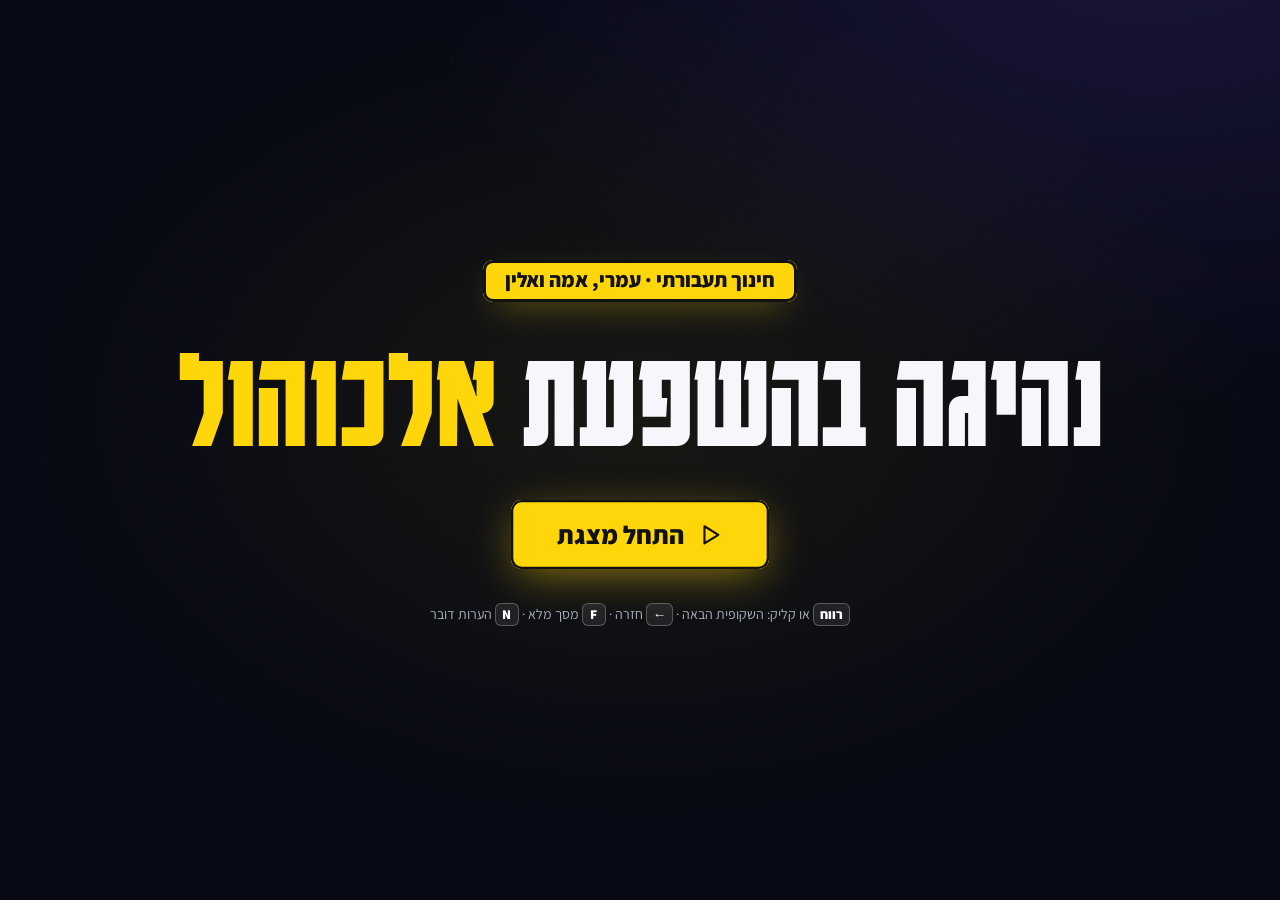
<file: index.html>
<!doctype html>
<html lang="he" dir="rtl">
<head>
<meta charset="utf-8">
<meta name="viewport" content="width=device-width, initial-scale=1">
<title>נהיגה בהשפעת אלכוהול</title>
<link rel="icon" href="data:,">
<link rel="preload" href="/vendor/fonts/karantina-hebrew-700-normal.woff2" as="font" type="font/woff2" crossorigin>
<link rel="preload" href="/vendor/fonts/assistant-hebrew-600-normal.woff2" as="font" type="font/woff2" crossorigin>
<link rel="stylesheet" href="/shared/base.css">
<link rel="stylesheet" href="/pres/pres.css">
<script src="/vendor/gsap.min.js"></script>
<script type="importmap">{"imports":{"three":"/vendor/three/build/three.module.js","three/addons/":"/vendor/three/addons/"}}</script>
</head>
<body>
<svg width="0" height="0" style="position:absolute" aria-hidden="true">
  <defs>
    <symbol id="i-clock" viewBox="0 0 24 24"><circle cx="12" cy="12" r="9"/><path d="M12 7v5l3 2"/></symbol>
    <symbol id="i-eye" viewBox="0 0 24 24"><path d="M2 12s3.5-7 10-7 10 7 10 7-3.5 7-10 7S2 12 2 12z"/><circle cx="12" cy="12" r="3"/></symbol>
    <symbol id="i-ruler" viewBox="0 0 24 24"><path d="M3 17L17 3l4 4L7 21z"/><path d="M7 13l2 2M10 10l2 2M13 7l2 2"/></symbol>
    <symbol id="i-moon" viewBox="0 0 24 24"><path d="M21 12.8A9 9 0 1 1 11.2 3a7 7 0 0 0 9.8 9.8z"/></symbol>
    <symbol id="i-alert" viewBox="0 0 24 24"><path d="M12 3l10 18H2z"/><path d="M12 10v5M12 18h.01"/></symbol>
    <symbol id="i-drop" viewBox="0 0 24 24"><path d="M12 3s7 7.5 7 12a7 7 0 0 1-14 0c0-4.5 7-12 7-12z"/></symbol>
    <symbol id="i-hourglass" viewBox="0 0 24 24"><path d="M6 3h12M6 21h12M7 3v3l5 6 5-6V3M7 21v-3l5-6 5 6v3"/></symbol>
    <symbol id="i-gauge" viewBox="0 0 24 24"><path d="M12 14l4-4"/><path d="M3.5 18a9 9 0 1 1 17 0"/></symbol>
    <symbol id="i-check" viewBox="0 0 24 24"><path d="M4 12l5 5L20 6"/></symbol>
    <symbol id="i-x" viewBox="0 0 24 24"><path d="M6 6l12 12M18 6L6 18"/></symbol>
    <symbol id="i-users" viewBox="0 0 24 24"><circle cx="9" cy="8" r="3.5"/><path d="M2.5 20a6.5 6.5 0 0 1 13 0"/><path d="M16 4.5a3.5 3.5 0 0 1 0 7M18 14a6 6 0 0 1 3.5 6"/></symbol>
    <symbol id="i-route" viewBox="0 0 24 24"><circle cx="6" cy="19" r="2"/><circle cx="18" cy="5" r="2"/><path d="M8 19h7a3.5 3.5 0 0 0 0-7H9a3.5 3.5 0 0 1 0-7h7"/></symbol>
    <symbol id="i-ban" viewBox="0 0 24 24"><circle cx="12" cy="12" r="9"/><path d="M5.6 5.6l12.8 12.8"/></symbol>
    <symbol id="i-key" viewBox="0 0 24 24"><circle cx="8" cy="15" r="4"/><path d="M11 12l8-8M16 7l3 3"/></symbol>
    <symbol id="i-card" viewBox="0 0 24 24"><rect x="3" y="5" width="18" height="14" rx="2"/><circle cx="9" cy="11" r="2"/><path d="M14 10h4M14 14h4M6 16h6"/></symbol>
    <symbol id="i-star" viewBox="0 0 24 24"><path d="M12 3l2.6 5.6 6.1.7-4.5 4.2 1.2 6L12 16.6 6.6 19.5l1.2-6-4.5-4.2 6.1-.7z"/></symbol>
    <symbol id="i-lock" viewBox="0 0 24 24"><rect x="4" y="11" width="16" height="10" rx="2"/><path d="M8 11V7a4 4 0 0 1 8 0v4"/></symbol>
    <symbol id="i-shield" viewBox="0 0 24 24"><path d="M12 3l8 3v6c0 5-3.5 8-8 9-4.5-1-8-4-8-9V6z"/><path d="M9.5 9.5l5 5M14.5 9.5l-5 5"/></symbol>
    <symbol id="i-redo" viewBox="0 0 24 24"><path d="M20 11a8 8 0 1 0-2.3 5.7"/><path d="M20 4v7h-7"/></symbol>
    <symbol id="i-play" viewBox="0 0 24 24"><path d="M7 4l13 8-13 8z"/></symbol>
    <symbol id="i-full" viewBox="0 0 24 24"><path d="M4 9V4h5M20 9V4h-5M4 15v5h5M20 15v5h-5"/></symbol>
    <symbol id="i-notes" viewBox="0 0 24 24"><rect x="5" y="3" width="14" height="18" rx="2"/><path d="M8 8h8M8 12h8M8 16h5"/></symbol>
    <symbol id="i-next" viewBox="0 0 24 24"><path d="M15 5l-7 7 7 7"/></symbol>
    <symbol id="i-prev" viewBox="0 0 24 24"><path d="M9 5l7 7-7 7"/></symbol>
    <symbol id="i-sound" viewBox="0 0 24 24"><path d="M4 9h4l5-4v14l-5-4H4z"/><path d="M16 9a4 4 0 0 1 0 6M18.5 6.5a8 8 0 0 1 0 11"/></symbol>
    <symbol id="i-mute" viewBox="0 0 24 24"><path d="M4 9h4l5-4v14l-5-4H4z"/><path d="M17 9l5 6M22 9l-5 6"/></symbol>
    <symbol id="i-pad" viewBox="0 0 24 24"><rect x="2" y="7" width="20" height="11" rx="5"/><path d="M7 11v3M5.5 12.5h3"/><circle cx="16" cy="11.5" r="1"/><circle cx="18" cy="13.5" r="1"/></symbol>
    <symbol id="i-user" viewBox="0 0 24 24"><circle cx="12" cy="8" r="4"/><path d="M4 21a8 8 0 0 1 16 0"/></symbol>
  </defs>
</svg>

<div id="deck">
  <div id="stage">
    <div id="bg"><div class="orb o1"></div><div class="orb o2"></div><div id="trails"></div></div>
    <canvas id="gl"></canvas>

    <!-- 1 ─ title -->
    <section class="slide s1" data-who="עמרי, אמה ואלין" data-tr="zoom">
      <div class="viz" data-scene="car"></div>
      <div class="s1-text">
        <div class="kicker">חינוך תעבורתי · עבודה לכיתות י׳</div>
        <h1 class="title huge">נהיגה בהשפעת <em>אלכוהול</em></h1>
        <p class="lead in">מה האלכוהול עושה לגוף ולנהיגה, מה אומר החוק, ואיך נמנעים.</p>
        <div class="presenters">
          <div class="who in c1"><span class="av"><svg class="i"><use href="#i-user"/></svg></span><b>עמרי</b></div>
          <div class="who in c2"><span class="av"><svg class="i"><use href="#i-user"/></svg></span><b>אמה</b></div>
          <div class="who in c3"><span class="av"><svg class="i"><use href="#i-user"/></svg></span><b>אלין</b></div>
        </div>
      </div>
    </section>

    <!-- 2 ─ what alcohol is -->
    <section class="slide s2" data-who="עמרי" data-tr="cube">
      <header class="head"><div class="kicker">מה זה בכלל אלכוהול?</div><h2 class="title">״<em>הסם הרטוב</em>״</h2></header>
      <div class="body">
        <div class="fact in"><span class="ic"><svg class="i"><use href="#i-gauge"/></svg></span><div><b>חומר מדכא</b><p>מאט את מערכת העצבים המרכזית, ואיתה את כל התגובות של הגוף.</p></div></div>
        <div class="fact in"><span class="ic"><svg class="i"><use href="#i-drop"/></svg></span><div><b>נספג מהר</b><p>מהקיבה והמעי לזרם הדם, ומשם לכל הגוף ולמוח.</p></div></div>
        <div class="fact in"><span class="ic"><svg class="i"><use href="#i-hourglass"/></svg></span><div><b>יוצא לאט</b><p>הכבד מפרק אותו לאט: בערך שעתיים לכל מנת משקה.</p></div></div>
        <div class="flow in"><span>פה</span><i></i><span>קיבה</span><i></i><span>מעי</span><i></i><span class="hot">דם</span><i></i><span class="hot">מוח</span></div>
      </div>
      <div class="viz" data-scene="bottle"></div>
      <footer class="foot"><span>נהיגה בהשפעת אלכוהול</span><span class="num">02</span></footer>
    </section>

    <!-- 3 ─ one drink -->
    <section class="slide s3" data-who="עמרי" data-tr="flip">
      <header class="head center"><div class="kicker">מנת משקה אחת</div><h2 class="title">שלושה משקאות, <em>אותה השפעה</em></h2></header>
      <div class="viz wide" data-scene="drinks"></div>
      <div class="drinks">
        <div class="dcard in"><b>פחית בירה</b><span>330 מ״ל</span><i>5% אלכוהול</i></div>
        <div class="eq in">=</div>
        <div class="dcard in"><b>חצי כוס יין</b><span>100 מ״ל</span><i>10.5%–15% אלכוהול</i></div>
        <div class="eq in">=</div>
        <div class="dcard in"><b>כוסית משקה חריף</b><span>30–40 מ״ל</span><i>40%–60% אלכוהול</i></div>
      </div>
      <p class="note in">בירה היא משקה אלכוהולי לכל דבר: <b>פחית בירה משפיעה בערך כמו כוסית וויסקי.</b></p>
      <footer class="foot"><span>נהיגה בהשפעת אלכוהול</span><span class="num">03</span></footer>
    </section>

    <!-- 4 ─ the driver -->
    <section class="slide s4" data-who="אמה" data-tr="push">
      <header class="head"><div class="kicker">מבט מההגה של נהג ששתה</div><h2 class="title">מה <em>קורה לנהג?</em></h2></header>
      <div class="body">
        <div class="fact sm in"><span class="ic"><svg class="i"><use href="#i-clock"/></svg></span><div><b>זמן התגובה מתארך ב־10%–30%</b></div></div>
        <div class="fact sm in"><span class="ic"><svg class="i"><use href="#i-ruler"/></svg></span><div><b>קשה לאמוד מרחקים ומהירויות</b></div></div>
        <div class="fact sm in"><span class="ic"><svg class="i"><use href="#i-eye"/></svg></span><div><b>הראייה נפגעת ראשונה</b><p>טשטוש, ראייה כפולה, ראייה היקפית צרה, התאוששות איטית מסנוור</p></div></div>
        <div class="fact sm in"><span class="ic"><svg class="i"><use href="#i-moon"/></svg></span><div><b>קואורדינציה לקויה ונמנום</b></div></div>
        <div class="fact sm in"><span class="ic"><svg class="i"><use href="#i-alert"/></svg></span><div><b>ביטחון עצמי מזויף</b><p>״לי זה לא יקרה״</p></div></div>
      </div>
      <div class="viz screen" data-scene="drive">
        <div class="tvflash"></div><div class="bac-hud"><span>ריכוז אלכוהול בדם</span><output id="bacVal">0.00%</output></div>
      </div>
      <div class="bac in" data-nonav>
        <input id="bac" type="range" min="0" max="0.15" step="0.005" value="0">
        <div class="bac-ticks"><span>0</span><span>0.05</span><span>0.10</span><span>0.15</span></div>
        <p id="bacText">פיכח: הראייה והתגובות תקינות.</p>
      </div>
      <footer class="foot"><span>נהיגה בהשפעת אלכוהול</span><span class="num">04</span></footer>
    </section>

    <!-- 5 ─ risk -->
    <section class="slide s5" data-who="אמה" data-tr="cube">
      <header class="head"><div class="kicker">״שיכורים לרגע, נכים לנצח״</div><h2 class="title">הסיכון <em>לתאונה</em></h2></header>
      <div class="body">
        <div class="bigstat in"><b>פי <span class="count" data-to="5">5</span></b><p>עולה הסיכוי להיות מעורבים בתאונה, כבר אחרי מנת משקה אחת</p></div>
        <div class="fact sm in"><span class="ic"><svg class="i"><use href="#i-moon"/></svg></span><div><b>רוב התאונות בגלל אלכוהול קורות בחושך</b></div></div>
        <div class="fact sm in"><span class="ic"><svg class="i"><use href="#i-users"/></svg></span><div><b>צעירים בני 17–24</b><p>מעורבים יותר בתאונות בכל ריכוז אלכוהול</p></div></div>
      </div>
      <div class="viz" data-scene="bars"><div class="viz-cap">סיכון יחסי לתאונה לפי ריכוז האלכוהול בדם</div></div>
      <footer class="foot"><span>נהיגה בהשפעת אלכוהול</span><span class="num">05</span></footer>
    </section>

    <!-- 6 ─ the law -->
    <section class="slide s6" data-who="אלין" data-tr="swoop">
      <header class="head"><div class="kicker">פקודת התעבורה</div><h2 class="title">מה <em>אומר החוק?</em></h2></header>
      <div class="body wide">
        <div class="limits">
          <div class="lim in"><span class="who">נהג רגיל</span><b class="count" data-to="240">240</b><span class="u">מיקרוגרם בליטר אוויר נשוף</span><span class="s">או 50 מ״ג ל־100 מ״ל דם</span></div>
          <div class="lim red in"><span class="who">נהג חדש · צעיר עד 24 · רכב ציבורי או כבד</span><b class="count" data-to="50">50</b><span class="u">מיקרוגרם בליטר אוויר נשוף</span><span class="s">או 10 מ״ג ל־100 מ״ל דם: כמעט אפס</span></div>
        </div>
        <p class="line in">בחשד סביר שוטר רשאי לדרוש בדיקת נשיפה, דם או שתן, והתוצאה היא <b>ראיה בבית המשפט</b>.</p>
        <div class="chips">
          <span class="chip in"><svg class="i"><use href="#i-card"/></svg>פסילה לשנתיים לפחות</span>
          <span class="chip in"><svg class="i"><use href="#i-star"/></svg>10 נקודות</span>
          <span class="chip in"><svg class="i"><use href="#i-lock"/></svg>השבתת הרכב ל־30 יום</span>
          <span class="chip in"><svg class="i"><use href="#i-redo"/></svg>נהג חדש? עוד שנתיים ״נהג חדש״</span>
          <span class="chip in"><svg class="i"><use href="#i-shield"/></svg>הביטוח לא מכסה</span>
          <span class="chip in"><svg class="i"><use href="#i-ban"/></svg>סירוב לבדיקה: עד שנת מאסר או 10,000 ₪</span>
        </div>
      </div>
      <div class="viz narrow" data-scene="police"></div>
      <footer class="foot"><span>נהיגה בהשפעת אלכוהול</span><span class="num">06</span></footer>
    </section>

    <!-- 7 ─ myths -->
    <section class="slide s7" data-who="אלין" data-tr="push">
      <header class="head"><div class="kicker">לא להאמין לכל מה ששומעים</div><h2 class="title">מיתוסים <em>מול עובדות</em></h2></header>
      <div class="body wide">
        <div class="myths">
          <div class="myth in"><p class="m"><svg class="i"><use href="#i-x"/></svg>״קפה או מקלחת קרה מפכחים״</p><p class="f"><svg class="i"><use href="#i-check"/></svg>רק הזמן מפרק את האלכוהול בכבד. קפה רק משאיר ער.</p></div>
          <div class="myth in"><p class="m"><svg class="i"><use href="#i-x"/></svg>״בירה זה לא באמת אלכוהול״</p><p class="f"><svg class="i"><use href="#i-check"/></svg>ההשפעה של בירה דומה לכל משקה אלכוהולי אחר.</p></div>
          <div class="myth in"><p class="m"><svg class="i"><use href="#i-x"/></svg>״נחכה שעה ואז ניסע״</p><p class="f"><svg class="i"><use href="#i-check"/></svg>מנה אחת: כשעתיים. שתי מנות: כארבע שעות.</p></div>
          <div class="myth in"><p class="m"><svg class="i"><use href="#i-x"/></svg>״אני מרגיש בסדר, אני יכול לנהוג״</p><p class="f"><svg class="i"><use href="#i-check"/></svg>האלכוהול עצמו גורם לנהג לחשוב שהוא נוהג כמו שצריך.</p></div>
        </div>
        <div class="prevent in">
          <b>איך נמנעים?</b>
          <span><svg class="i"><use href="#i-key"/></svg>קובעים מראש נהג תורן שלא שותה</span>
          <span><svg class="i"><use href="#i-ban"/></svg>לא עולים לרכב עם נהג ששתה</span>
          <span><svg class="i"><use href="#i-users"/></svg>אומרים ״לא״: חברים אמיתיים לא לוחצים</span>
          <span><svg class="i"><use href="#i-route"/></svg>מתכננים מראש איך חוזרים הביתה</span>
        </div>
      </div>
      <div class="viz narrow" data-scene="keys"></div>
      <footer class="foot"><span>נהיגה בהשפעת אלכוהול</span><span class="num">07</span></footer>
    </section>

    <!-- 8 ─ game -->
    <section class="slide s8" data-who="עמרי, אמה ואלין" data-tr="swoop">
      <div class="viz full" data-scene="finale"></div>
      <header class="head center top"><div class="kicker">עכשיו תורכם</div><h2 class="title huge">נוהגים <em>בראש צלול</em></h2>
        <p class="lead in">נוהגים בכביש, ופתאום מופיע מכשול. מוגרלת שאלה מ־1 עד 19, ועונים נכון כדי להתחמק. <b>תשובה שגויה היא תאונה.</b></p></header>
      <div class="cta in"><button class="btn-hot" id="playBtn" data-nonav><svg class="i"><use href="#i-pad"/></svg>כניסה למשחק</button>
        <p>תודה על ההקשבה!</p></div>
    </section>

    <div id="fx"><div class="flash"></div></div>
  </div>
</div>

<div id="progress"><i></i></div>
<div id="bar">
  <button id="bPrev" title="הקודם"><svg class="i"><use href="#i-prev"/></svg></button>
  <span id="bNum">1 / 8</span>
  <button id="bNext" title="הבא"><svg class="i"><use href="#i-next"/></svg></button>
  
  <button id="bNotes" title="הערות דובר (N)"><svg class="i"><use href="#i-notes"/></svg></button>
  <button id="bFull" title="מסך מלא (F)"><svg class="i"><use href="#i-full"/></svg></button>
</div>
<aside id="notes"><h4>הערות דובר</h4><div id="notesWho"></div><p id="notesText"></p></aside>
<div id="black"></div>

<div id="start">
  <div class="st-box">
    <div class="kicker">חינוך תעבורתי · עמרי, אמה ואלין</div>
    <h1>נהיגה בהשפעת <em>אלכוהול</em></h1>
    <button class="btn-hot" id="startBtn"><svg class="i"><use href="#i-play"/></svg>התחל מצגת</button>
    <p class="keys"><kbd>רווח</kbd> או קליק: השקופית הבאה · <kbd>←</kbd> חזרה · <kbd>F</kbd> מסך מלא · <kbd>N</kbd> הערות דובר</p>
  </div>
</div>

<div id="loader"><div class="box"><div class="t">טוען את המצגת…</div><div class="track"><div class="fill"></div></div></div></div>
<script type="module" src="/pres/pres.js"></script>
</body>
</html>
</file>
<file: shared/base.css>
/* Type system "road sign" (his pick, option B): condensed poster headlines in Karantina,
   Assistant for reading text, white + traffic-sign yellow, black text on yellow plates. */
@font-face { font-family: 'Karantina'; font-weight: 700; font-display: swap; src: url('/vendor/fonts/karantina-hebrew-700-normal.woff2') format('woff2'); unicode-range: U+0307-0308, U+0590-05FF, U+200C-2010, U+20AA, U+25CC, U+FB1D-FB4F; }
@font-face { font-family: 'Karantina'; font-weight: 700; font-display: swap; src: url('/vendor/fonts/karantina-latin-700-normal.woff2') format('woff2'); unicode-range: U+0000-00FF, U+0131, U+0152-0153, U+02BB-02BC, U+02C6, U+02DA, U+02DC, U+2000-206F, U+20AC, U+2122, U+2191, U+2193, U+2212, U+2215, U+FEFF, U+FFFD; }
@font-face { font-family: 'Assistant'; font-weight: 400; font-display: swap; src: url('/vendor/fonts/assistant-hebrew-400-normal.woff2') format('woff2'); unicode-range: U+0307-0308, U+0590-05FF, U+200C-2010, U+20AA, U+25CC, U+FB1D-FB4F; }
@font-face { font-family: 'Assistant'; font-weight: 400; font-display: swap; src: url('/vendor/fonts/assistant-latin-400-normal.woff2') format('woff2'); unicode-range: U+0000-00FF, U+0131, U+0152-0153, U+02BB-02BC, U+02C6, U+02DA, U+02DC, U+2000-206F, U+20AC, U+2122, U+2191, U+2193, U+2212, U+2215, U+FEFF, U+FFFD; }
@font-face { font-family: 'Assistant'; font-weight: 600; font-display: swap; src: url('/vendor/fonts/assistant-hebrew-600-normal.woff2') format('woff2'); unicode-range: U+0307-0308, U+0590-05FF, U+200C-2010, U+20AA, U+25CC, U+FB1D-FB4F; }
@font-face { font-family: 'Assistant'; font-weight: 600; font-display: swap; src: url('/vendor/fonts/assistant-latin-600-normal.woff2') format('woff2'); unicode-range: U+0000-00FF, U+0131, U+0152-0153, U+02BB-02BC, U+02C6, U+02DA, U+02DC, U+2000-206F, U+20AC, U+2122, U+2191, U+2193, U+2212, U+2215, U+FEFF, U+FFFD; }
@font-face { font-family: 'Assistant'; font-weight: 800; font-display: swap; src: url('/vendor/fonts/assistant-hebrew-800-normal.woff2') format('woff2'); unicode-range: U+0307-0308, U+0590-05FF, U+200C-2010, U+20AA, U+25CC, U+FB1D-FB4F; }
@font-face { font-family: 'Assistant'; font-weight: 800; font-display: swap; src: url('/vendor/fonts/assistant-latin-800-normal.woff2') format('woff2'); unicode-range: U+0000-00FF, U+0131, U+0152-0153, U+02BB-02BC, U+02C6, U+02DA, U+02DC, U+2000-206F, U+20AC, U+2122, U+2191, U+2193, U+2212, U+2215, U+FEFF, U+FFFD; }

:root {
  --bg: #060914;
  --ink: #f6f7fa;
  --muted: #a9b0c0;
  --sign: #ffd60a;          /* traffic-sign yellow */
  --sign-hi: #ffe45c;
  --sign-ink: #121212;      /* text on a yellow plate */
  --amber: #ffd60a;
  --orange: #ffc400;
  --red: #ff3b3b;
  --blue: #3d7bff;
  --green: #2fd47c;
  --panel: rgba(10, 13, 26, 0.84);
  --panel-2: rgba(14, 18, 36, 0.92);
  --line: rgba(255, 255, 255, 0.12);
  --hot: linear-gradient(100deg, #ffe45c 0%, #ffd60a 55%, #ffc400 100%);
  --display: 'Karantina', 'Assistant', 'Arial Hebrew', Arial, sans-serif;
  --body: 'Assistant', 'Arial Hebrew', Arial, sans-serif;
}

* { box-sizing: border-box; }
html, body { margin: 0; height: 100%; overflow: hidden; background: var(--bg); color: var(--ink); font-family: var(--body); }
body { -webkit-font-smoothing: antialiased; user-select: none; }
button { font-family: inherit; color: inherit; cursor: pointer; }
canvas#gl { position: fixed; inset: 0; width: 100vw; height: 100vh; display: block; }
em { font-style: normal; color: var(--sign); }
svg.i { width: 1em; height: 1em; display: inline-block; vertical-align: -0.14em; fill: none; stroke: currentColor; stroke-width: 2; stroke-linecap: round; stroke-linejoin: round; }

/* yellow sign plate button */
.btn-hot {
  display: inline-flex; align-items: center; gap: 0.5em; border: 0; border-radius: 0.42em;
  padding: 0.62em 1.5em; font: 800 1em var(--body); color: var(--sign-ink);
  background: var(--sign);
  box-shadow: inset 0 0 0 0.09em var(--sign-ink), inset 0 0 0 0.16em var(--sign), 0 10px 44px -8px rgba(255, 214, 10, 0.55);
  transition: transform 0.15s, box-shadow 0.15s;
}
.btn-hot:hover { transform: translateY(-2px) scale(1.03); box-shadow: inset 0 0 0 0.09em var(--sign-ink), inset 0 0 0 0.16em var(--sign), 0 16px 54px -8px rgba(255, 214, 10, 0.8); }
.btn-hot:active { transform: translateY(1px) scale(0.98); }
.btn-ghost {
  display: inline-flex; align-items: center; gap: 0.45em; border-radius: 999px; padding: 0.55em 1.2em;
  border: 1px solid var(--line); background: rgba(255, 255, 255, 0.06); font: 600 1em var(--body);
}
.btn-ghost:hover { background: rgba(255, 255, 255, 0.12); }

#loader {
  position: fixed; inset: 0; z-index: 100; display: grid; place-items: center; background: var(--bg);
  transition: opacity 0.6s;
}
#loader .box { width: min(420px, 80vw); text-align: center; }
#loader .t { font: 700 44px var(--display); margin-bottom: 18px; letter-spacing: 0.01em; }
#loader .track { height: 6px; border-radius: 6px; background: rgba(255, 255, 255, 0.1); overflow: hidden; }
#loader .fill { height: 100%; width: 0; background: var(--sign); transition: width 0.2s; }
#loader.done { opacity: 0; pointer-events: none; }
</file>
<file: pres/pres.css>
/* ───────── deck: real 16:9 slides scaled to the window, 3D transitions between them ───────── */
#deck { position: fixed; inset: 0; overflow: hidden; background: radial-gradient(ellipse at 50% 45%, #12152e 0%, #05060d 70%); }
#stage {
  position: absolute; left: 50%; top: 50%; width: 1920px; height: 1080px;
  transform: translate(-50%, -50%) scale(var(--s, 1)); transform-origin: 50% 50%;
}
/* transition effects layer (stage coordinates) */
#fx { position: absolute; inset: 0; z-index: 50; pointer-events: none; }
#fx .flash { position: absolute; inset: 0; background: #fff; opacity: 0; }
/* one fixed background for the whole deck; slides are transparent layers of text on top */
#bg {
  position: absolute; inset: 0; overflow: hidden; z-index: 0;
  background:
    radial-gradient(1200px 820px at 90% -8%, rgba(96, 70, 200, 0.26), transparent 62%),
    radial-gradient(1000px 760px at -4% 104%, rgba(40, 96, 230, 0.2), transparent 62%),
    linear-gradient(155deg, #0e1230 0%, #090c20 46%, #05060d 100%);
}
#stage > canvas#gl { position: absolute; inset: 0; width: 100%; height: 100%; z-index: 1; pointer-events: none; }
.slide { position: absolute; inset: 0; overflow: hidden; visibility: hidden; z-index: 2; }
.slide.on { visibility: visible; }
.tvflash { position: absolute; inset: 0; background: #fff; opacity: 0; z-index: 4; pointer-events: none; }
#bg::after {
  content: ''; position: absolute; inset: 0; pointer-events: none; opacity: 0.5;
  background-image: linear-gradient(rgba(255, 255, 255, 0.03) 1px, transparent 1px), linear-gradient(90deg, rgba(255, 255, 255, 0.03) 1px, transparent 1px);
  background-size: 96px 96px;
  -webkit-mask-image: radial-gradient(ellipse at 35% 55%, #000 0%, transparent 70%); mask-image: radial-gradient(ellipse at 35% 55%, #000 0%, transparent 70%);
}
.orb { position: absolute; width: 980px; height: 980px; border-radius: 50%; pointer-events: none; }
.orb.o1 { top: -420px; right: -300px; background: radial-gradient(circle, rgba(130, 90, 255, 0.22), transparent 64%); }
.orb.o2 { bottom: -460px; left: -340px; background: radial-gradient(circle, rgba(60, 120, 255, 0.18), transparent 64%); }
/* night-road light trails drifting behind everything */
.trail { position: absolute; height: 3px; border-radius: 3px; pointer-events: none; filter: blur(1.5px); opacity: 0; }
.trail.w { background: linear-gradient(90deg, transparent, rgba(255, 244, 214, 0.7), rgba(255, 255, 255, 0.95)); box-shadow: 0 0 14px rgba(255, 240, 200, 0.6); }
.trail.r { background: linear-gradient(90deg, rgba(255, 40, 40, 0.95), rgba(255, 60, 60, 0.6), transparent); box-shadow: 0 0 14px rgba(255, 40, 40, 0.6); }
.slide button, .slide input, .slide [data-nonav] { pointer-events: auto; }

/* ───────── type ───────── */
.kicker {
  display: inline-flex; align-items: center; gap: 12px; font: 800 30px/1 var(--body); color: var(--sign-ink); margin-bottom: 18px;
  background: var(--sign); padding: 10px 22px 11px; border-radius: 10px;
  box-shadow: inset 0 0 0 3px var(--sign-ink), inset 0 0 0 5px var(--sign), 0 12px 34px -14px rgba(255, 214, 10, 0.6);
}
.title { font: 700 156px/0.9 var(--display); margin: 0; letter-spacing: 0.005em; text-shadow: 0 10px 40px rgba(0, 0, 0, 0.5); }
.title.huge { font-size: 226px; line-height: 0.86; }
.title .w { display: inline-block; overflow: hidden; vertical-align: top; padding: 0.06em 0 0.16em; margin: -0.06em 0 -0.16em; }
.title .w > span { display: inline-block; }
.lead { font: 600 42px/1.42 var(--body); color: #dadee8; margin: 28px 0 0; }
.lead b { color: var(--sign); font-weight: 800; }

.head { position: absolute; top: 76px; right: 120px; width: 1150px; text-align: right; z-index: 2; }
.head.center { left: 140px; right: 140px; width: auto; text-align: center; }
.head.center .kicker { justify-content: center; }
.head.top { top: 56px; }
.body { position: absolute; right: 120px; top: 330px; width: 860px; display: grid; gap: 22px; z-index: 2; }
.body.wide { width: 1080px; }

/* ───────── footer ───────── */
.foot {
  position: absolute; left: 120px; right: 120px; bottom: 36px; display: flex; justify-content: space-between; align-items: center;
  padding-top: 16px; border-top: 1px solid rgba(255, 255, 255, 0.09); font: 600 23px var(--body); color: #8b91a6; z-index: 2;
}
.foot .num { font: 700 48px/1 var(--display); color: var(--sign); letter-spacing: 1px; }
.foot .num::after { content: ' / 08'; font: 600 21px var(--body); color: #5e6378; }

/* ───────── 3D viewports ───────── */
.viz { position: absolute; left: 70px; top: 120px; width: 880px; height: 840px; z-index: 1; }
.viz::before {
  content: ''; position: absolute; inset: 6%; border-radius: 50%; pointer-events: none;
  background: radial-gradient(circle at 50% 60%, rgba(255, 224, 110, 0.13), rgba(150, 130, 255, 0.05) 42%, transparent 68%);
}
.viz canvas, .viz img.snap { position: absolute; inset: 0; width: 100%; height: 100%; display: block; }
.viz.wide { left: 120px; right: 120px; width: auto; top: 250px; height: 450px; }
.viz.wide::before { inset: 0 10%; }
.viz.narrow { left: 40px; top: 200px; width: 700px; height: 760px; }
.viz.full { inset: 0; width: auto; height: auto; }
.viz.full::before { inset: 20% 25% 0; }
.viz.screen {
  left: 80px; top: 150px; width: 900px; height: 560px; border-radius: 30px; overflow: hidden; background: #000;
  box-shadow: 0 0 0 10px #0b0d16, 0 0 0 12px rgba(255, 255, 255, 0.14), 0 40px 110px -24px rgba(0, 0, 0, 0.9);
}
.viz.screen::before { display: none; }
.viz-cap { position: absolute; left: 0; right: 0; bottom: 6px; text-align: center; font: 600 25px var(--body); color: #9097ad; z-index: 2; }

/* ───────── slide 1 ───────── */
.s1 .viz { left: 30px; top: 110px; width: 960px; height: 880px; }
.s1-text { position: absolute; right: 120px; top: 50%; transform: translateY(-50%); width: 820px; z-index: 2; }
.s1 .title.huge { font-size: 236px; }
.presenters { display: flex; gap: 22px; margin-top: 52px; }
.who {
  display: flex; align-items: center; gap: 16px; padding: 12px 32px 12px 14px; border-radius: 999px;
  background: rgba(255, 255, 255, 0.07); border: 1px solid rgba(255, 255, 255, 0.14); font: 800 38px var(--body);
}
.who .av { width: 60px; height: 60px; border-radius: 50%; display: grid; place-items: center; font-size: 32px; color: var(--sign-ink); }
.who.c1 .av { background: var(--sign); }
.who.c2 .av { background: #ff4b4b; }
.who.c3 .av { background: #4d86ff; }

/* ───────── cards ───────── */
.fact {
  display: flex; gap: 26px; align-items: flex-start; padding: 24px 30px; border-radius: 18px;
  background: linear-gradient(135deg, rgba(255, 255, 255, 0.08), rgba(255, 255, 255, 0.025));
  border: 1px solid rgba(255, 255, 255, 0.1); border-right: 6px solid var(--sign);
  box-shadow: 0 24px 60px -26px rgba(0, 0, 0, 0.7);
}
.fact b { display: block; font: 800 40px/1.22 var(--body); color: #fff; }
.fact p { margin: 6px 0 0; font: 400 31px/1.38 var(--body); color: #c8ccd8; }
.fact .ic {
  flex: none; width: 76px; height: 76px; border-radius: 16px; display: grid; place-items: center; font-size: 38px; color: var(--sign-ink);
  background: var(--sign); box-shadow: inset 0 0 0 3px var(--sign-ink), inset 0 0 0 6px var(--sign), 0 12px 30px -12px rgba(255, 214, 10, 0.6);
}
.fact .ic svg { stroke-width: 2.4; }
.fact.sm { padding: 16px 24px; gap: 20px; border-radius: 16px; align-items: center; }
.fact.sm b { font-size: 33px; }
.fact.sm p { font-size: 25px; margin-top: 2px; }
.fact.sm .ic { width: 60px; height: 60px; font-size: 29px; border-radius: 13px; }
.s4 .body { top: 300px; gap: 14px; width: 800px; }

.flow { display: flex; align-items: center; gap: 10px; margin-top: 10px; }
.flow span { padding: 10px 24px; border-radius: 10px; font: 800 30px var(--body); background: rgba(255, 255, 255, 0.08); border: 1px solid var(--line); white-space: nowrap; }
.flow span.hot { background: var(--sign); border-color: var(--sign); color: var(--sign-ink); }
.flow i { width: 38px; height: 4px; background: var(--sign); border-radius: 3px; position: relative; flex: none; }
.flow i::after { content: ''; position: absolute; left: -12px; top: -6px; border: 8px solid transparent; border-right: 11px solid var(--sign); }

/* slide 3 */
.drinks { position: absolute; left: 150px; right: 150px; top: 700px; display: grid; grid-template-columns: 1fr 120px 1fr 120px 1fr; align-items: center; z-index: 2; }
.dcard { text-align: center; padding: 14px 18px 16px; border-radius: 18px; background: rgba(8, 10, 22, 0.78); border: 1px solid rgba(255, 255, 255, 0.11); border-bottom: 5px solid var(--sign); }
.dcard b { display: block; font: 700 64px/1 var(--display); margin-bottom: 6px; }
.dcard span { display: inline-block; font: 600 28px var(--body); color: #cdd1dc; margin: 2px 10px 0; }
.dcard i { display: inline-block; font: 800 28px var(--body); font-style: normal; color: var(--sign); margin: 2px 10px 0; }
.eq { text-align: center; font: 700 140px var(--display); color: var(--sign); text-shadow: 0 0 40px rgba(255, 214, 10, 0.5); }
.note { position: absolute; left: 0; right: 0; bottom: 128px; text-align: center; font: 600 36px var(--body); color: #d3d7e2; margin: 0; z-index: 2; }
.note b { color: var(--sign); font-weight: 800; }

/* slide 4 */
.bac-hud {
  position: absolute; top: 22px; right: 22px; z-index: 3; display: flex; flex-direction: column; align-items: flex-end;
  padding: 12px 22px 8px; border-radius: 14px; background: rgba(5, 7, 16, 0.76); border: 1px solid rgba(255, 255, 255, 0.12);
  border-right: 5px solid var(--sign);
}
.bac-hud span { font: 600 21px var(--body); color: #bcc2d2; }
.bac-hud output { font: 700 84px/0.95 var(--display); color: var(--sign); direction: ltr; }
.bac { position: absolute; left: 80px; top: 750px; width: 900px; z-index: 2; }
.bac input { width: 100%; direction: ltr; accent-color: #ffd60a; height: 34px; margin: 0; cursor: pointer; }
.bac-ticks { display: flex; justify-content: space-between; direction: ltr; font: 700 21px var(--body); color: var(--muted); }
.bac p { margin: 14px 0 0; font: 800 32px/1.35 var(--body); color: #fff; min-height: 82px; }

/* slide 5 */
.bigstat { display: flex; align-items: center; gap: 34px; padding: 4px 0 14px; }
.bigstat b { font: 700 230px/0.85 var(--display); color: var(--sign); white-space: nowrap; text-shadow: 0 0 60px rgba(255, 214, 10, 0.25); }
.bigstat p { margin: 0; font: 600 36px/1.32 var(--body); color: #e6e9f1; }

/* slide 6 */
.limits { display: grid; grid-template-columns: 1fr 1fr; gap: 22px; }
.lim { padding: 24px 30px; border-radius: 18px; background: rgba(61, 123, 255, 0.11); border: 1px solid rgba(61, 123, 255, 0.42); display: flex; flex-direction: column; }
.lim.red { background: rgba(255, 59, 59, 0.11); border-color: rgba(255, 59, 59, 0.46); }
.lim .who { all: unset; font: 700 25px/1.3 var(--body); color: #d3d7e2; min-height: 62px; }
.lim b { font: 700 168px/0.86 var(--display); color: #fff; margin: 6px 0 8px; }
.lim .u { font: 700 26px var(--body); color: #eceef4; }
.lim .s { font: 400 23px var(--body); color: var(--muted); margin-top: 6px; }
.line { font: 600 31px/1.42 var(--body); color: #d8dbe5; margin: 4px 0; }
.line b { color: var(--sign); font-weight: 800; white-space: nowrap; }
.s6 .line { max-width: 980px; }
.s6 .body { top: 290px; gap: 18px; }
.s6 .lim { padding: 18px 28px; }
.s6 .lim .who { min-height: 34px; }
.s6 .lim b { font-size: 140px; }
.s6 .chip { font-size: 24px; padding: 9px 18px; }
.s6 .chips { gap: 10px; }
.chips { display: flex; flex-wrap: wrap; gap: 14px; }
.chip {
  display: inline-flex; align-items: center; gap: 12px; padding: 12px 22px; border-radius: 12px; font: 700 27px var(--body);
  background: rgba(255, 59, 59, 0.13); border: 1px solid rgba(255, 90, 90, 0.42); color: #ffe3e0;
}
.chip svg { color: #ff7d7d; font-size: 28px; }

/* slide 7 */
.myths { display: grid; grid-template-columns: 1fr 1fr; gap: 18px; }
.myth { padding: 22px 26px; border-radius: 18px; background: rgba(255, 255, 255, 0.06); border: 1px solid var(--line); }
.myth p { margin: 0; display: flex; gap: 12px; align-items: flex-start; }
.myth .m { font: 700 29px/1.3 var(--body); color: #ff9a9a; text-decoration: line-through; text-decoration-color: rgba(255, 90, 90, 0.75); margin-bottom: 10px; }
.myth .f { font: 600 28px/1.35 var(--body); color: #effff4; }
.myth .m svg { color: var(--red); flex: none; margin-top: 4px; }
.myth .f svg { color: var(--green); flex: none; margin-top: 4px; }
.prevent { display: flex; flex-wrap: wrap; gap: 12px; align-items: center; margin-top: 6px; }
.prevent b { font: 700 58px/1 var(--display); color: var(--sign); margin-left: 8px; }
.prevent span {
  display: inline-flex; align-items: center; gap: 10px; padding: 11px 20px; border-radius: 12px; font: 700 25px var(--body);
  background: rgba(47, 212, 124, 0.12); border: 1px solid rgba(47, 212, 124, 0.42); color: #dfffea;
}
.prevent span svg { color: var(--green); }

/* slide 8 */
.s8 .lead { max-width: 1640px; margin: 18px auto 0; font-size: 34px; }
.cta { position: absolute; left: 0; right: 0; bottom: 84px; text-align: center; z-index: 2; }
.cta .btn-hot { font-size: 52px; padding: 22px 70px; }
.cta .btn-hot svg { font-size: 60px; }
.cta p { margin: 26px 0 0; font: 700 70px/1 var(--display); color: #fff; letter-spacing: 0.01em; text-shadow: 0 6px 30px rgba(0, 0, 0, 0.6); }

/* ───────── chrome ───────── */
#progress { position: fixed; left: 0; right: 0; bottom: 0; height: 5px; z-index: 19; background: rgba(255, 255, 255, 0.05); }
#progress i { display: block; height: 100%; width: 0; background: var(--sign); margin-inline-start: auto; box-shadow: 0 0 12px rgba(255, 214, 10, 0.6); }
#bar {
  position: fixed; left: 50%; bottom: 18px; transform: translate(-50%, 20px); display: flex; align-items: center; gap: 4px;
  padding: 6px 10px; border-radius: 999px; background: rgba(8, 10, 22, 0.9); border: 1px solid var(--line);
  opacity: 0; transition: opacity 0.3s, transform 0.3s; z-index: 20;
}
#bar.show { opacity: 1; transform: translate(-50%, 0); }
#bar button { width: 38px; height: 38px; border-radius: 50%; border: 0; background: transparent; font-size: 19px; display: grid; place-items: center; }
#bar button:hover { background: rgba(255, 255, 255, 0.1); }
#bNum { min-width: 54px; text-align: center; color: var(--muted); direction: ltr; font-size: 15px; font-weight: 700; }
#notes {
  position: fixed; top: 16px; left: 16px; width: 420px; max-height: calc(100vh - 100px); overflow: auto; z-index: 21;
  padding: 20px 24px; border-radius: 18px; background: rgba(8, 10, 22, 0.96); border: 1px solid var(--line);
  font-size: 18px; line-height: 1.6; display: none;
}
#notes.show { display: block; }
#notes h4 { margin: 0 0 4px; font: 700 34px var(--display); color: var(--sign); }
#notesWho { color: var(--muted); font-size: 14px; margin-bottom: 10px; }
#notes p { margin: 0; white-space: pre-line; }
#black { position: fixed; inset: 0; background: #000; opacity: 0; pointer-events: none; transition: opacity 0.4s; z-index: 30; }
#black.on { opacity: 1; pointer-events: auto; }
#start {
  position: fixed; inset: 0; z-index: 40; display: grid; place-items: center; text-align: center;
  background:
    radial-gradient(900px 600px at 50% 46%, rgba(255, 214, 10, 0.07), transparent 70%),
    radial-gradient(1200px 800px at 90% -10%, rgba(96, 70, 200, 0.22), transparent 62%),
    #070914;
}
#start h1 { font: 700 clamp(70px, 11vw, 176px)/0.9 var(--display); margin: 14px 0 40px; }
#start .kicker { font-size: clamp(16px, 1.6vw, 26px); justify-content: center; }
#start .btn-hot { font-size: clamp(20px, 2vw, 32px); padding: 0.7em 1.8em; }
#start .keys { margin-top: 34px; color: var(--muted); font-size: clamp(13px, 1.1vw, 18px); padding: 0 16px; }
kbd { display: inline-block; min-width: 1.8em; padding: 0.1em 0.45em; border-radius: 6px; border: 1px solid rgba(255, 255, 255, 0.25); background: rgba(255, 255, 255, 0.08); font: 700 0.95em var(--body); color: #fff; }
#start.gone { opacity: 0; pointer-events: none; transition: opacity 0.7s; }
</file>
